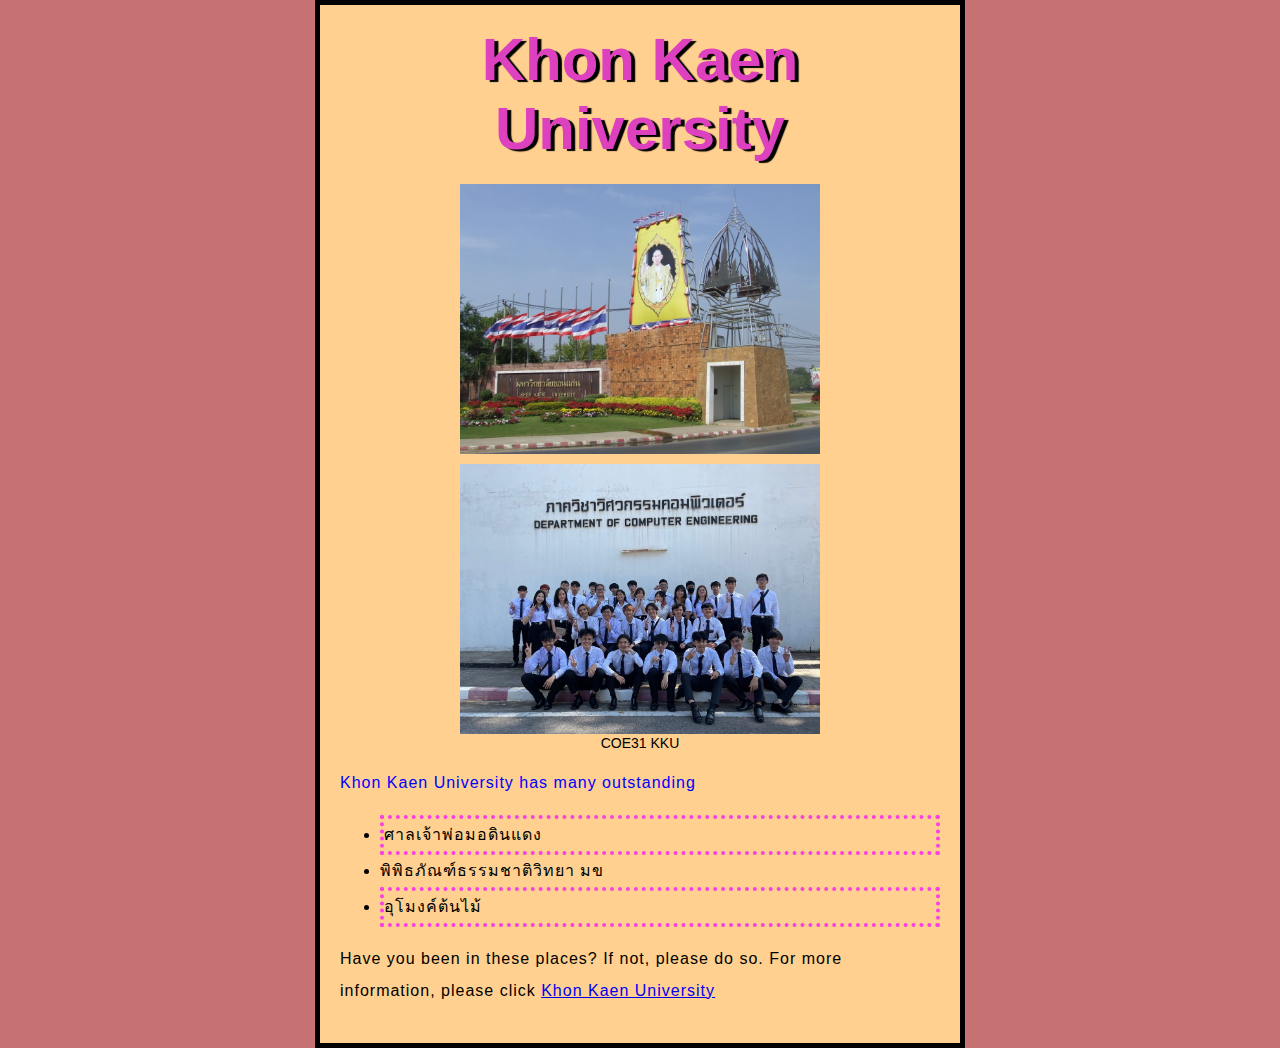
<file: index.html>
<!DOCTYPE html>
<html lang="en">

<head>
    <meta charset="UTF-8">
    <meta name="viewport" content="width=device-width, initial-scale=1.0">
    <title>Thitinan's example page</title>
    <link rel="stylesheet" href="styles/style.css" type="text/css">
</head>

<body>
    <h1>Khon Kaen University</h1>
    <img src="images/test1.jpg" alt="Khon Kaen University" width="60%" height="60%">
    <figure>
        <img src="images/pcoe31.jpg" alt="Khon Kaen University" width="60%" height="60%">
        <figcaption>COE31 KKU</figcaption>
    </figure>
    <p id="heading">Khon Kaen University has many outstanding</p>
    <ul>
        <li class="popular">ศาลเจ้าพ่อมอดินแดง</li>
        <li>พิพิธภัณฑ์ธรรมชาติวิทยา มข</li>
        <li class="popular">อุโมงค์ต้นไม้</li>
    </ul>
    <p>Have you been in these places? If not, please do so. For more information, please click <a
            href="https://www.kku.ac.th/" target="_blank">Khon Kaen University</a>
    </p>
</body>

</html>
</file>
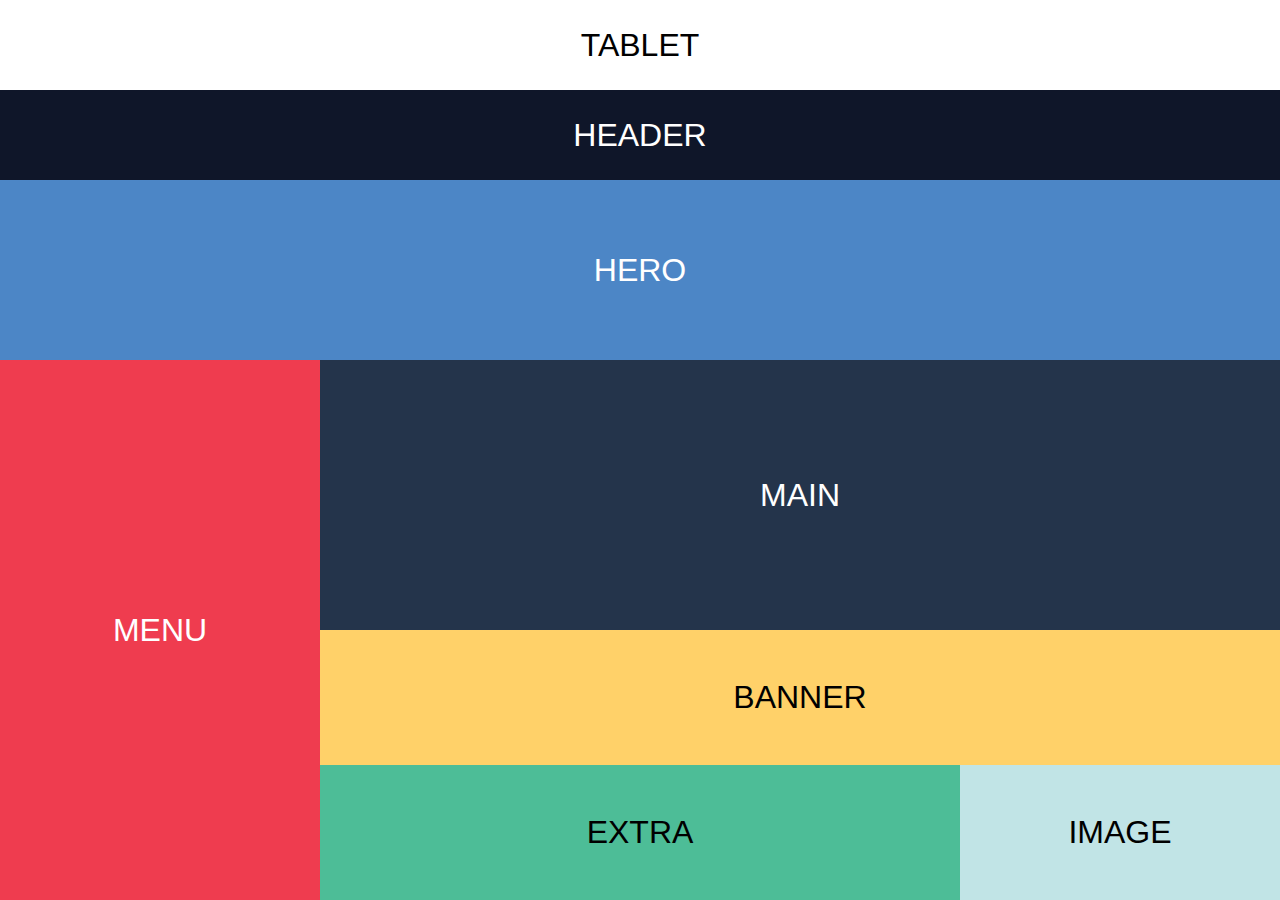
<file: lab4p1/index.html>
<!DOCTYPE html>
<html lang="en">

<head>
    <style>
        * {
            font-family: sans-serif;
            box-sizing: border-box;
            margin: 0;
            padding: 0;
        }

        .test-grid {
            width: 100vw;
            height: 100vh;
            display: grid;
            grid-template-columns: repeat(4, 1fr);
            grid-template-rows: 10fr 10fr 20fr 30fr 15fr 15fr;
            /* grid-auto-rows: minmax(100px, auto); */

        }

        .test-grid div {
            /* padding: 1em; */
            font-size: 2rem;
            display: flex;
            justify-content: center;
            align-items: center;
        }

        .test-grid div.header,
        .hero,
        .menu,
        .main {
            color: white;
        }

        .tablet {
            grid-column: 1 / 5;
            background-color: white;
        }

        .header {
            grid-column: 1 / 5;
            background-color: #0F1629;
        }

        .hero {
            grid-column: 1 / 5;
            background-color: #4C86C6;
        }

        .menu {
            grid-column: 1 / 2;
            grid-row: 4 / 7;
            background-color: #EF3C4F;
        }

        .main {
            grid-column: 2 / 5;
            background-color: #24344B;
        }

        .banner {
            grid-column: 2 / 5;
            background-color: #FFD169;
        }

        .extra {
            grid-column: 2 / 4;
            background-color: #4DBD97;
        }

        .image {
            grid-column: 4 / 5;
            background-color: #C1E4E6;
        }
    </style>
    <meta charset="UTF-8">
    <meta name="viewport" content="width=device-width, initial-scale=1.0">
    <title>Grids</title>
</head>

<body>
    <div class="test-grid">
        <div class="tablet">TABLET</div>
        <div class="header">HEADER</div>
        <div class="hero">HERO</div>
        <div class="menu">MENU</div>
        <div class="main">MAIN</div>
        <div class="banner">BANNER</div>
        <div class="extra">EXTRA</div>
        <div class="image">IMAGE</div>
    </div>
</body>

</html>
</file>
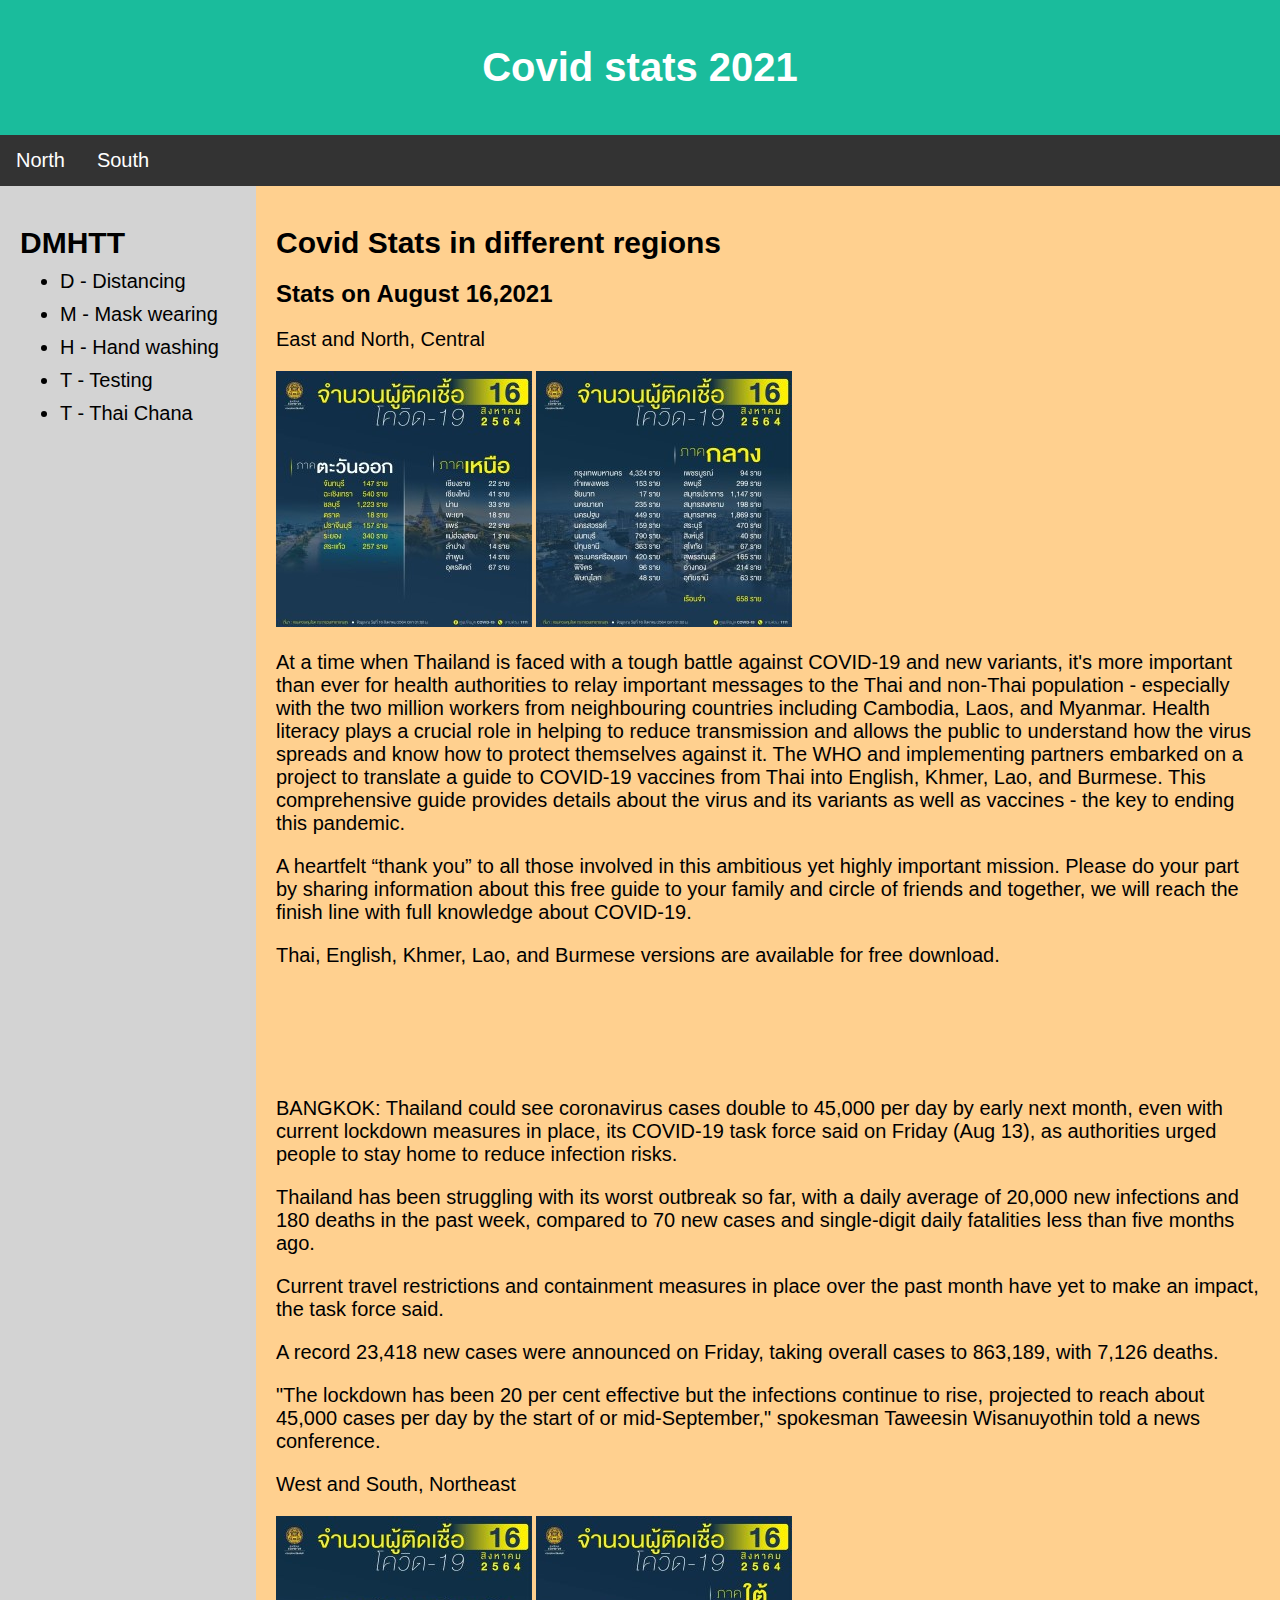
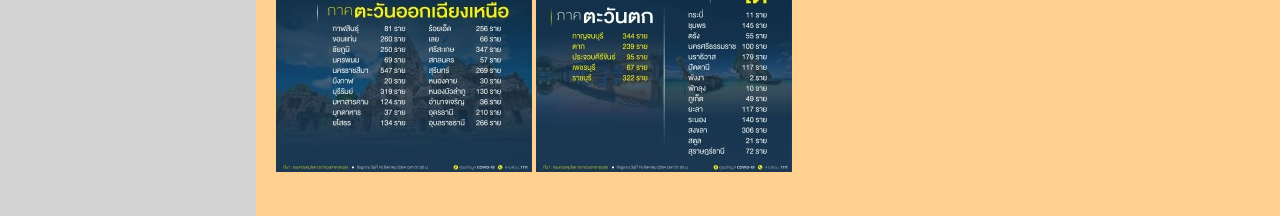
<file: lab4p3/index.html>
<!DOCTYPE html>
<html lang="en">

<head>
    <meta charset="UTF-8">
    <meta name="viewport" content="width=device-width, initial-scale=1.0">
    <title>Covid19 Info and Stats in Thailand</title>
    <link rel="stylesheet" href="style/style.css">
</head>

<body>
    <header>
        <h1>Covid stats 2021</h1>
    </header>
    <nav>
        <ul>
            <li><a href="#north">North</a></li>
            <li><a href="#south">South</a></li>
        </ul>
    </nav>
    <main>
        <section class="section-left">
            <h1>DMHTT</h1>
            <ul>
                <li><a href="">D - Distancing</a></li>
                <li><a href="">M - Mask wearing</a></li>
                <li><a href="">H - Hand washing</a></li>
                <li><a href="">T - Testing</a></li>
                <li><a href="">T - Thai Chana</a></li>
            </ul>
        </section>
        <section class="section-right">
            <h1>Covid Stats in different regions</h1>
            <h2>Stats on August 16,2021</h2>
            <p id="north">East and North, Central</p>
            <div>
                <img src="images/east-north.jpg" alt="east-north">
                <img src="images/central.jpg" alt="central">
            </div>
            <p>
                At a time when Thailand is faced with a tough battle against COVID-19
                and new variants, it's more important than ever for health authorities
                to relay important messages to the Thai and non-Thai population
                - especially with the two million workers from neighbouring countries
                including Cambodia, Laos, and Myanmar.
                Health literacy plays a crucial role in helping to reduce transmission
                and allows the public to understand how the virus spreads and know how
                to protect themselves against it. The WHO and implementing partners
                embarked on a project to translate a guide to COVID-19 vaccines
                from Thai into English, Khmer, Lao, and Burmese.
                This comprehensive guide provides details about the virus and its
                variants as well as vaccines - the key to ending this pandemic.
            </p>
            <p>
                A heartfelt “thank you” to all those involved in this ambitious yet highly
                important mission. Please do your part by sharing information about this free
                guide to your family and circle of friends and together,
                we will reach the finish line with full knowledge about COVID-19.
            </p>
            <p>
                Thai, English, Khmer, Lao, and Burmese versions are available for free download.
            </p>
            <br /><br /><br /><br /><br />
            <p>
                BANGKOK: Thailand could see coronavirus cases double to 45,000 per day by early next month, even
                with current lockdown measures in place, its COVID-19 task force said on Friday (Aug 13), as
                authorities urged people to stay home to reduce infection risks.
            </p>
            <p>
                Thailand has been struggling with its worst outbreak so far, with a daily average of 20,000 new
                infections and 180 deaths in the past week, compared to 70 new cases and single-digit daily
                fatalities less than five months ago.
            </p>
            <p>
                Current travel restrictions and containment measures in place over the past month have yet to make
                an impact, the task force said.
            </p>
            <p>
                A record 23,418 new cases were announced on Friday, taking overall cases to 863,189, with 7,126
                deaths.
            </p>
            <p>
                "The lockdown has been 20 per cent effective but the infections continue to rise, projected to reach
                about 45,000 cases per day by the start of or mid-September," spokesman Taweesin Wisanuyothin told a
                news conference.
            </p>
            <p id="south">West and South, Northeast</p>
            <div>
                <img src="images/northeast.jpg" alt="northeast">
                <img src="images/west-south.jpg" alt="west-south">
            </div>

        </section>
    </main>
</body>

</html>
</file>
<file: styles/style.css>
/* * {
    box-sizing: border-box;
    margin: 0;
    padding: 0;
    font-family: 'Noto Sans JP', sans-serif;
} */
html {
    background-color: #c67272;
}

body {
    width: 600px;
    margin: 0 auto;
    background-color: #ffd08f;
    padding: 0 20px 20px 20px;
    border: 5px solid black;
}

html {
    font-size: 10px;
    font-family: 'open sans', sans-serif;
}

h1 {
    margin: 0;
    padding: 20px 0;
    color: #dd41c0;
    text-shadow: 4px 2px 1px black;
    font-size: 60px;
    text-align: center;
}

li,
p {
    font-size: 16px;
    line-height: 2;
    letter-spacing: 1px;
}

img {
    display: block;
    margin: 1px auto;
    
}

figcaption {
    text-align: center;
    font-size: 14px;
}

#heading {
    color: blue;
}

.popular {
    border: 4px dotted rgb(249, 65, 227);
}

figure {
    margin: 10px auto;

}
</file>
<file: lab4p3/style/style.css>
* {
    box-sizing: border-box;
    margin: 0;
    padding: 0;
    font-family: 'Noto Sans JP', sans-serif;
}

html,
body {
    width: 100%;
    height: 100%;
}

body {
    overflow-y: scroll;
}

body::-webkit-scrollbar {
    display: none;
}

header {
    width: 100%;
    height: 15%;
    color: white;
    background-color: #1ABC9C;
    display: flex;
    justify-content: center;
    align-items: center;
}

header h1 {
    font-size: 40px;
}

nav ul {
    list-style-type: none;
    margin: 0;
    padding: 0;
    overflow: hidden;
    background-color: #333;
    /* position: fixed; */
    width: 100%;
}

nav ul li {
    float: left;

}

nav ul li a {
    font-size: 20px;
    display: block;
    color: white;
    text-align: center;
    padding: 14px 16px;
    text-decoration: none;
}

nav ul li a:hover:not(.active) {
    background-color: #e7e7e7;
    color: black;
}


main {
    display: flex;
    flex-direction: row;
    /* height: 100%; */
}

main section h1 {
    font-size: 30px;
}


.section-left {
    width: 20%;
    background-color: #D3D3D3;
    padding: 40px 20px;
    ;
    font-size: 20px;
}

.section-left ul {
    /* height: 100%; */
    padding-left: 40px;
}

.section-left ul li {
    margin: 10px 0;
}

.section-left ul li a {
    text-decoration: none;
    color: black;
    font-size: 20px;
}

.section-right {
    width: 80%;
    display: flex;
    flex-direction: column;
    gap: 20px;
    background-color: #ffd08f;
    padding: 40px 20px;
}

.section-right p {
    font-size: 20px;
    /* line-height: 1; */
    /* letter-spacing: 1px; */
}

@media screen and (max-width: 376px) {
    header h1 {
        font-size: 30px;
    }

    nav ul {
        display: flex;
        flex-direction: column;
    }

    nav ul li a {
        font-size: 16px;
        display: block;
        color: white;
        text-align: center;
        padding: 14px 16px;
        text-decoration: none;
    }

    main {
        flex-direction: column;
    }

    main section h1 {
        font-size: 26px;
    }

    .section-left {
        width: 100%;
        font-size: 16px;
    }

    .section-left ul {
        margin: 15px 0;
    }

    .section-left ul li {
        margin: 1px 0;
    }

    .section-left ul li a {
        text-decoration: none;
        color: black;
        font-size: 16px;
    }


    .section-right {
        width: 100%;
    }
    .section-right h2 {
        font-size: 20px;
    }

    .section-right p {
        font-size: 16px;
    }
}
</file>
